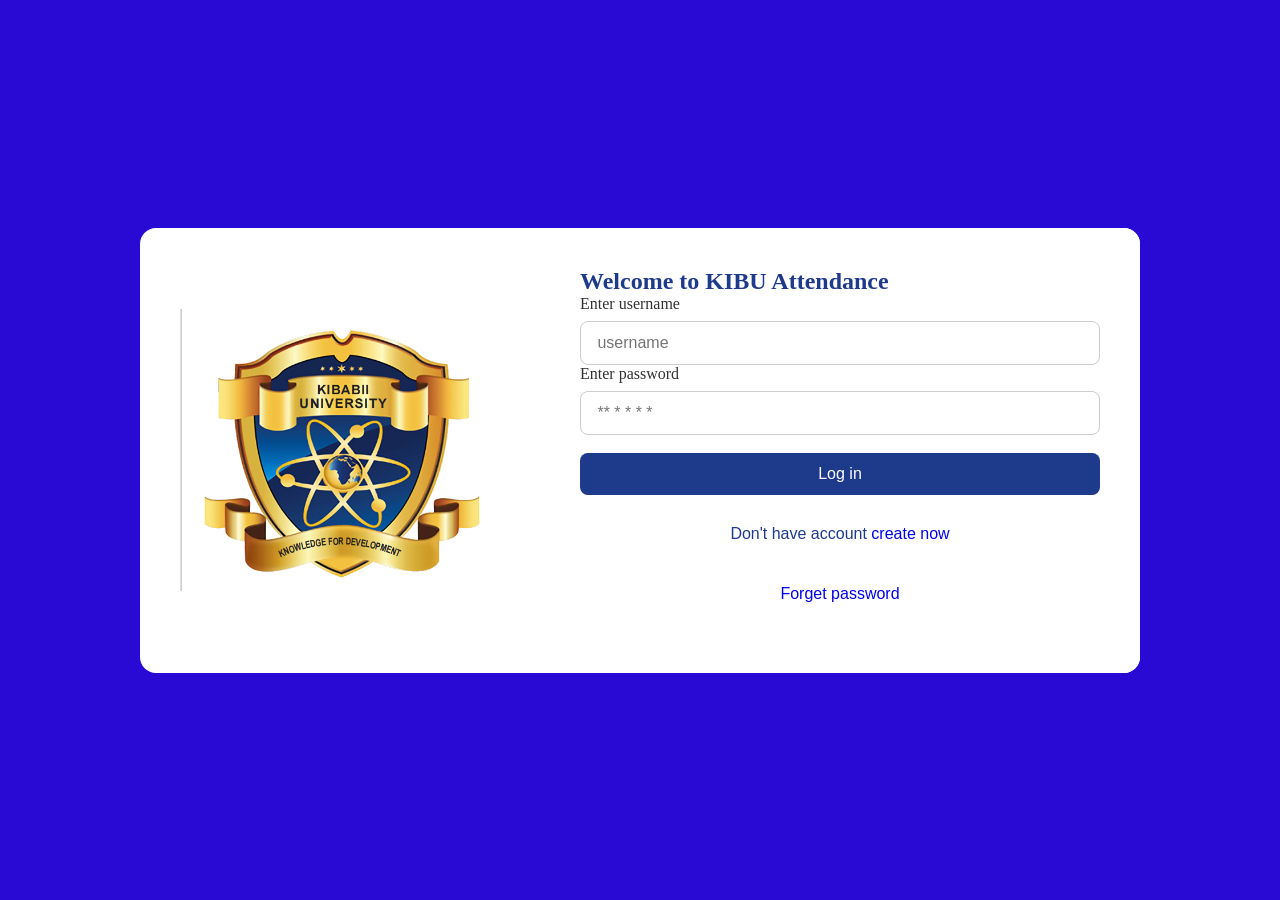
<file: dataflux/index.html>
<!DOCTYPE html>
<html lang="en">
<head>
    <meta charset="UTF-8">
    <meta name="viewport" content="width=device-width, initial-scale=1.0">
    <title>trainee</title>
    <link rel="stylesheet" href="css/index.css">
</head>
<body>

    <div class="main">
        <div class = "logo">
            <img src="assets/kibu logo/image.png" alt="logo" width="100%">
 </div>
        <div class="card">
<h2>Welcome to KIBU Attendance</h2>
<form enctype="multipart/form-data">
    <div class="form-group">
        <label>Enter username</label>
        <input type="" name="" placeholder=" username">
        <div>
            <div class="form-group">
                <label>Enter password</label>
                <input type="password" name="" placeholder=" ** * * * *">

        </div>
        <button class="btn-primary">Log in</button>
        <br>
        <br>
        <button class="btn-register">Don't have account <a href="register.html">create now</a></button>
        <br>
        <br>
        <button class="btn-forgotpassword"><a href="reset.html">Forget password</a></button>
        <form>
    </div>
</form>
        </div>
    </div>
</body>
</html>
</file>
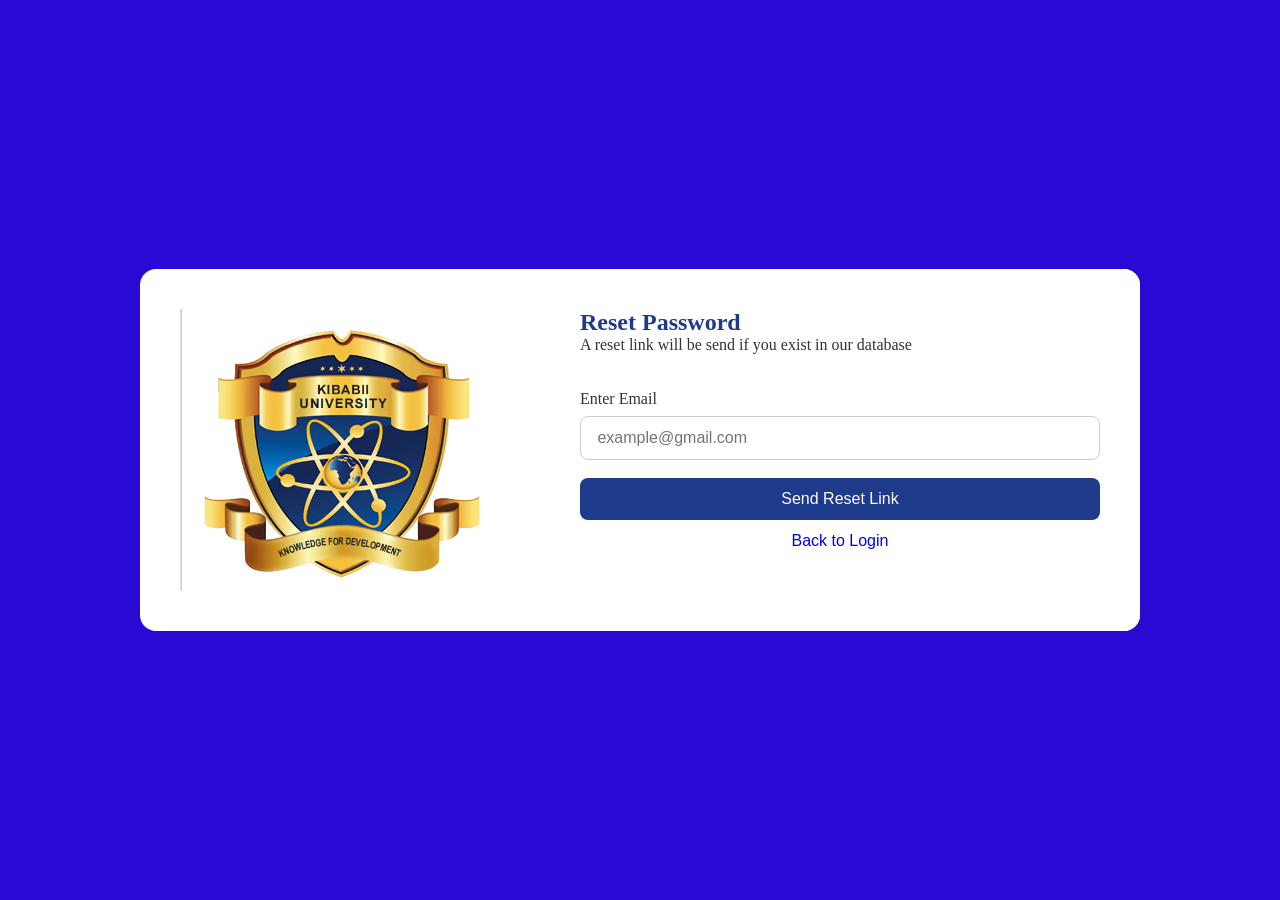
<file: dataflux/reset.html>
<!DOCTYPE html>
<html lang="en">
<head>
    <meta charset="UTF-8">
    <meta name="viewport" content="width=device-width, initial-scale=1.0">
    <title></title>
    <link rel="stylesheet" href="css/index.css">
</head>
<body>

    <div class="main">
        <div class = "logo">
            <img src="assets/kibu logo/image.png" alt="logo" width="100%">
 </div>
        <div class="card">
<h2>Reset Password</h2>
<p>A reset link will be send if you exist in our database</p>
<br><br>
<form enctype="multipart/form-data">
    <div class="form-group">
        <label>Enter Email</label>
        <input type="text" name="" placeholder=" example@gmail.com">
        <div>  
        <br>       
        <button class="btn-primary">Send Reset Link</button>
        <button class="btn-register"><a href="index.html"> Back to Login </a></button>
        <form>
    </div>  
</form>
        </div>
    </div>
</body>
</html>
</file>
<file: dataflux/css/index.css>
*{
    margin: 0;
    padding: 0;
    box-sizing: border-box;
}
body{
    background: #280ad4;
    color: #333;
    min-height: 100vh;
    display: flex;
    justify-content: center;
    align-items: center;
    padding: 20px;
}

.main {
    width: 100%;
    max-width: 1000px;
    display: flex;
    background: white;
    border-radius: 16px;
    overflow: hidden;
    box-shadow: 0 6px 20px rgba(0, 0, 0 9);
}

.logo {
    width: 40%;
    display: flex;
    justify-content: center;
    align-items: center;
    padding: 40px;
}


.card {
    width: 60%;
    background: white;
    padding: 40px;
}
.card h2 {
    color: #1e3a8a;
}

.form-group {
    margin-bottom: 18px;
}

input {
    width: 100%;
    padding: 12px;
    margin-top: 8px;
    border-radius: 8px;
    border: 1px solid #ccc;
    font-size: 16px;
}


input:focus {
    outline: none;
    border-color: #1e3a8a;
}

.btn-primary {
    width: 100%;
    padding: 12px;
    border-radius: 8px;
    border: none;
    background: #1e3a8a;
    color: white;
    font-size: 16px;
    cursor: pointer;
    transition: 0.3s ease;
}

.btn-register {
    background: white;
    color: #1e3a8a;
    font-size: 16px;
    cursor: pointer;
    transition: 0.3s ease;
    width: 100%;
    padding: 12px;
    border-radius: 8px;
    border: none;
}


.btn-forgotpassword {
    background: white;
    color: #1e3a8a;
    font-size: 16px;
    cursor: pointer;
    transition: 0.3s ease;
    width: 100%;
    padding: 12px;
    border-radius: 8px;
    border: none;
}

a {
    text-decoration: none;
}

@media (max-width: 768px) {
    .main{
        flex-direction: column;
    }
    .logo {
        width: 100%;
        padding: 30px;
    }
    .card {
        width: 100%;
        padding: 25px;
    }
}
</file>
